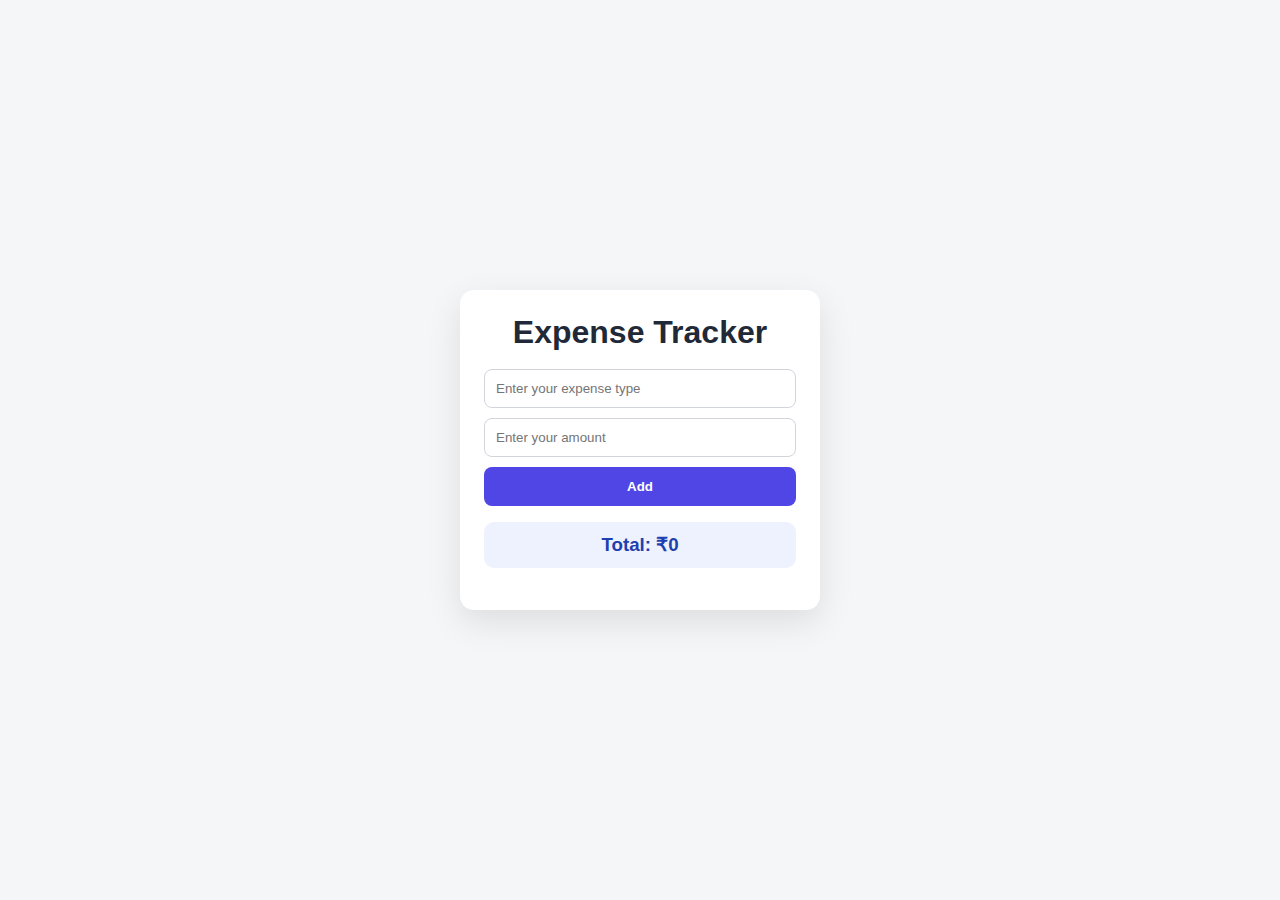
<file: expense tracker/index.html>
<!DOCTYPE html>
<html lang="en">
<head>
    <meta charset="UTF-8">
    <meta name="viewport" content="width=device-width, initial-scale=1.0">
    <title>Expense Tracker</title>
    <link rel="stylesheet" href="expense.css">
</head>
<body>
    <div class="container">
        <h1 class="heading">Expense Tracker</h1>
        <input class="expense" type="text" placeholder="Enter your expense type" required>
        <input class="price" type="number" placeholder="Enter your amount" required>
        <button class="addbtn">Add</button>

        <h3 class="total">Total: ₹<span id="total">0</span></h3>


        <ul class="lst"></ul>
    </div>

   <script src="expense.js"></script>
    
</body>
</html>
</file>
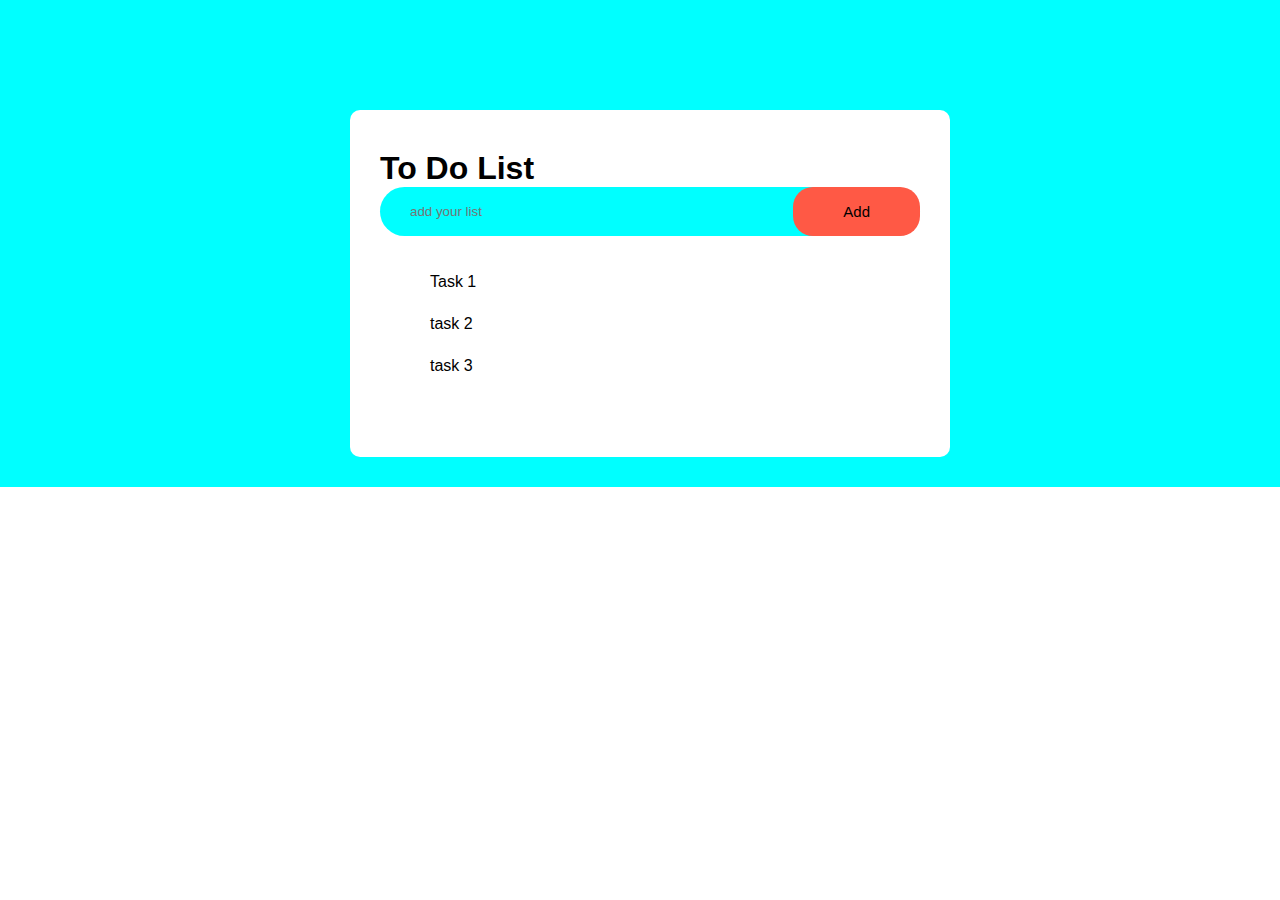
<file: to do list/index.html>
<!DOCTYPE html>
<html lang="en">

<head>
    <meta charset="UTF-8">
    <meta name="viewport" content="width=device-width, initial-scale=1.0">
    <title>To Do list</title>
    <link rel="stylesheet" href="style.css">
</head>

<body>
    <div class="container">
        <div class="todo">
            <h1 class="h11">To Do List</h1>
            <div class="list">
                <input type="text" id="add" placeholder="add your list">
                <button>Add</button>
            </div>
            <ul id="list-item">
                <li>Task 1</li>
                <li>task 2</li>
                <li>task 3</li>
            </ul>

        </div>

    </div>

</body>

</html>
</file>
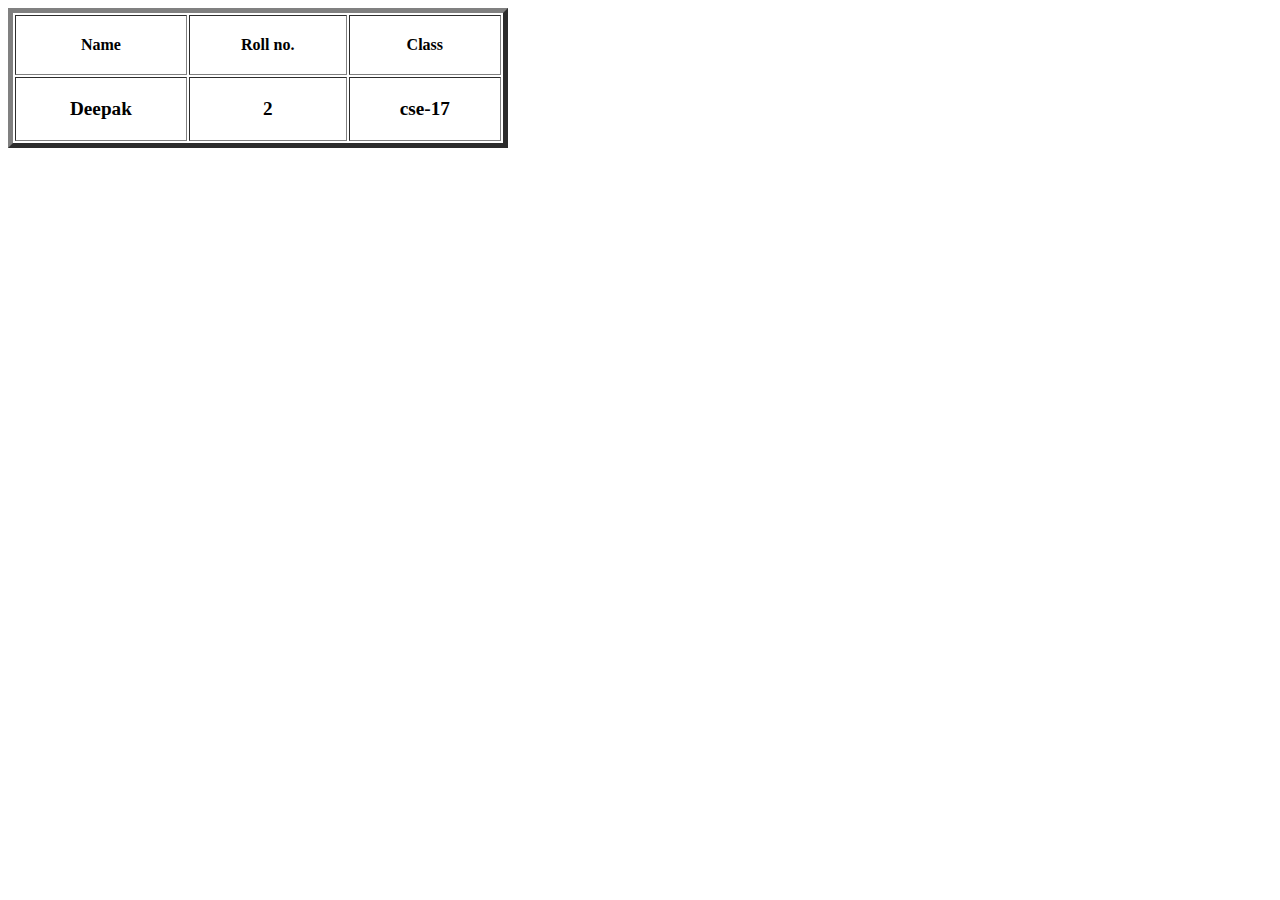
<file: 13table.html>
<!DOCTYPE html>
<html lang="en">
  <head>
    <meta charset="UTF-8" />
    <meta name="viewport" content="width=device-width, initial-scale=1.0" />
    <title>Document</title>
    <style>
      td {
        text-align: center;
        font-size: larger;
        font-style: normal;
        font-weight: 600;
      }
    </style>
  </head>
  <body>
    <!-- table tag -->
    <!-- cellspacing spacing between ceel and table border -->
    <!-- cellpadding to provide space betweeen the cell border and cell content -->
    <table border="5" cellspecing="10" cellpadding="20" width="500">
      <!-- <tr> for table row -->
      <tr>
        <!-- <th>table row heading</th> -->
        <th>Name</th>
        <th>Roll no.</th>
        <th>Class</th>
      </tr>
      <tr>
        <!-- <td> for table data -->
        <td>Deepak</td>
        <td>2</td>
        <td>cse-17</td>
        <!-- rowspan merging the row vertically -->
        <!-- columnspan  merging the colomn horizontally  -->
      </tr>
    </table>
  </body>
</html>
</file>
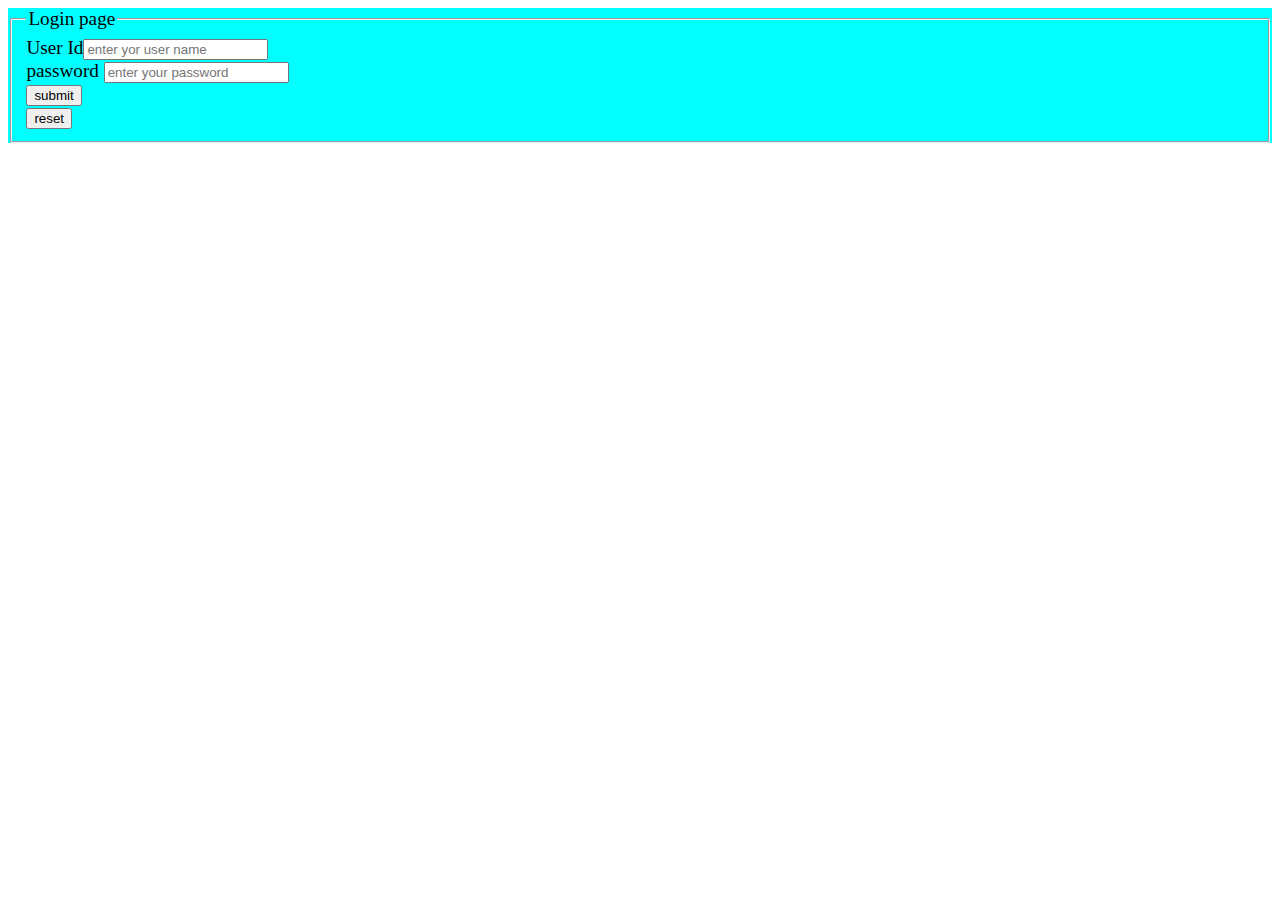
<file: 16octform.html>
<!DOCTYPE html>
<html lang="en">
  <head>
    <meta charset="UTF-8" />
    <meta name="viewport" content="width=device-width, initial-scale=1.0" />
    <title>Document</title>
    <style>
      form {
        background-color: aqua;
        font-size: larger;
        box-sizing: border-box;
        border-radius: 0cqb;
      }
      button {
        background-color: brown;
        font-style: initial;
        size: 0cqmax;
      }
      text {
        background-color: brown;
        font-size: larger;
      }
    </style>
  </head>
  <body>
    <form action="#">
      <fieldset>
        <!-- fieldset is used to make a border of login page integrated to form -->
        <!-- placeholder is used to enter a dummy value to help the user -->
        <legend>Login page</legend>
        <label>
          User Id<input
            type="text"
            placeholder="enter yor user name "
            required
          /><br>

        </label>

        <label>
          password
          <input
            type="text"
            placeholder="enter your password"
            maxlength="8"
            required
        />
    <br></label>

        <input type="submit" value="submit" />
        <br />
        <!-- here input type sumbit is functional if you click on this it refresh the page -->
        <input type="reset" value="reset" />
      </fieldset>
    </form>
  </body>
</html>
</file>
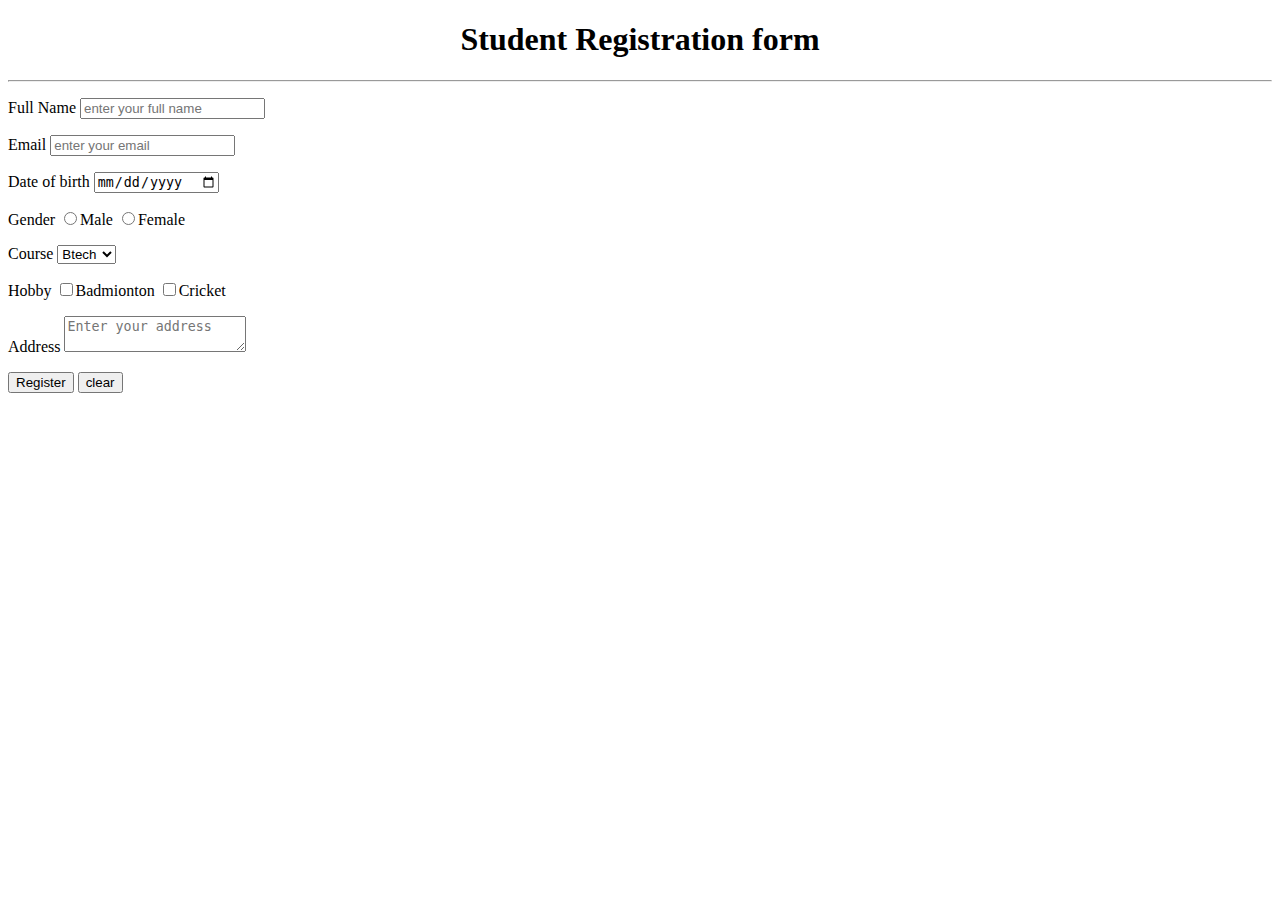
<file: 2025.html>
<!DOCTYPE html>
<html lang="en">
<head>
    <meta charset="UTF-8">
    <meta name="viewport" content="width=device-width, initial-scale=1.0">
    <title>student Registration form</title>
</head>
<body>
    <h1 align="center">
        Student Registration form

    </h1>
    <hr>
    <form>
        <p>
            <label>Full Name</label>
            <input type="text" name="Full Name" placeholder="enter your full name" required>
        </p>
        <p>
            <label>Email</label>
            <input type="email" name="Email" placeholder="enter your email" required>
        </p>
        <p>
            <label>Date of birth</label>
            <input type="date" name="Date of birth" placeholder="date of birth" required>
        </p>
        <p>
        <label>Gender</label>
        <input type="radio" name="Gender" value="Male" required>Male
        <input type="radio" name="Gender" value="Female" required>Female
        </P>
        <p>
            <label>Course</label>
            <select name="Course">
                <option value="btech">Btech</option>
                <option value="mtech">Mtech</option>
            </select>
        </p>
        <p>
            <label>Hobby</label>
            <input type="checkbox">Badmionton
            <input type="checkbox">Cricket
        </p>
        <p>
            <label>Address</label>
            <textarea name="Address" placeholder="Enter your address" required></textarea>
        </p>
        <p>
            <input type="submit" value="Register">
            <input type="reset" value="clear">

        </p>
    </form>
</body>
</html>
</file>
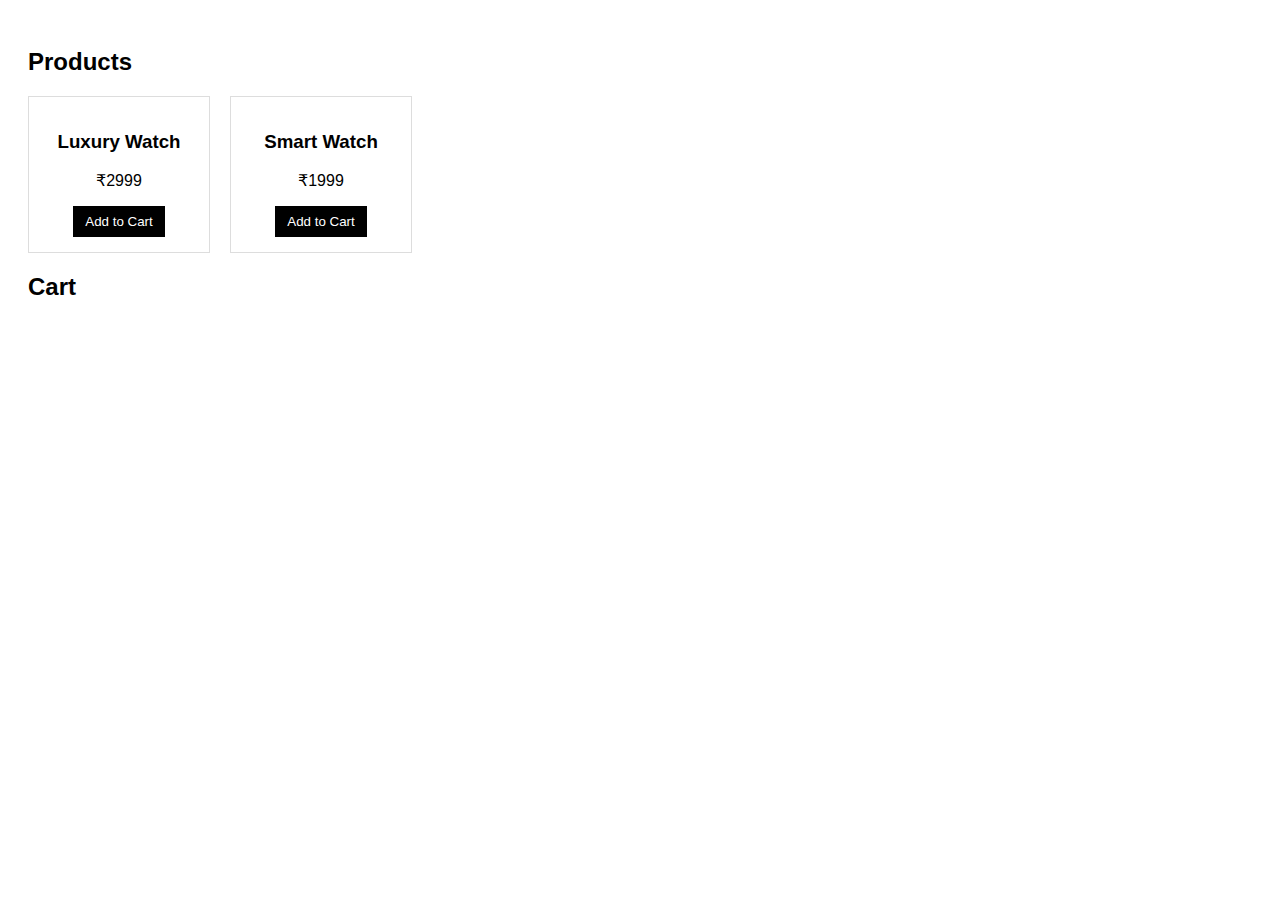
<file: addtocartbutt.html>
<!DOCTYPE html>
<html lang="en">
<head>
  <meta charset="UTF-8">
  <title>Add to Cart Demo</title>
  <link rel="stylesheet" href="addcb.css">
</head>
<body>

<h2>Products</h2>
<div class="products">
  <div class="card">
    <h3>Luxury Watch</h3>
    <p>₹2999</p>
    <button onclick="addToCart(1, 'Luxury Watch', 2999)">Add to Cart</button>
  </div>

  <div class="card">
    <h3>Smart Watch</h3>
    <p>₹1999</p>
    <button onclick="addToCart(2, 'Smart Watch', 1999)">Add to Cart</button>
  </div>
</div>

<h2>Cart</h2>
<ul id="cart"></ul>

<script src="add.js"></script>
</body>
</html>
</file>
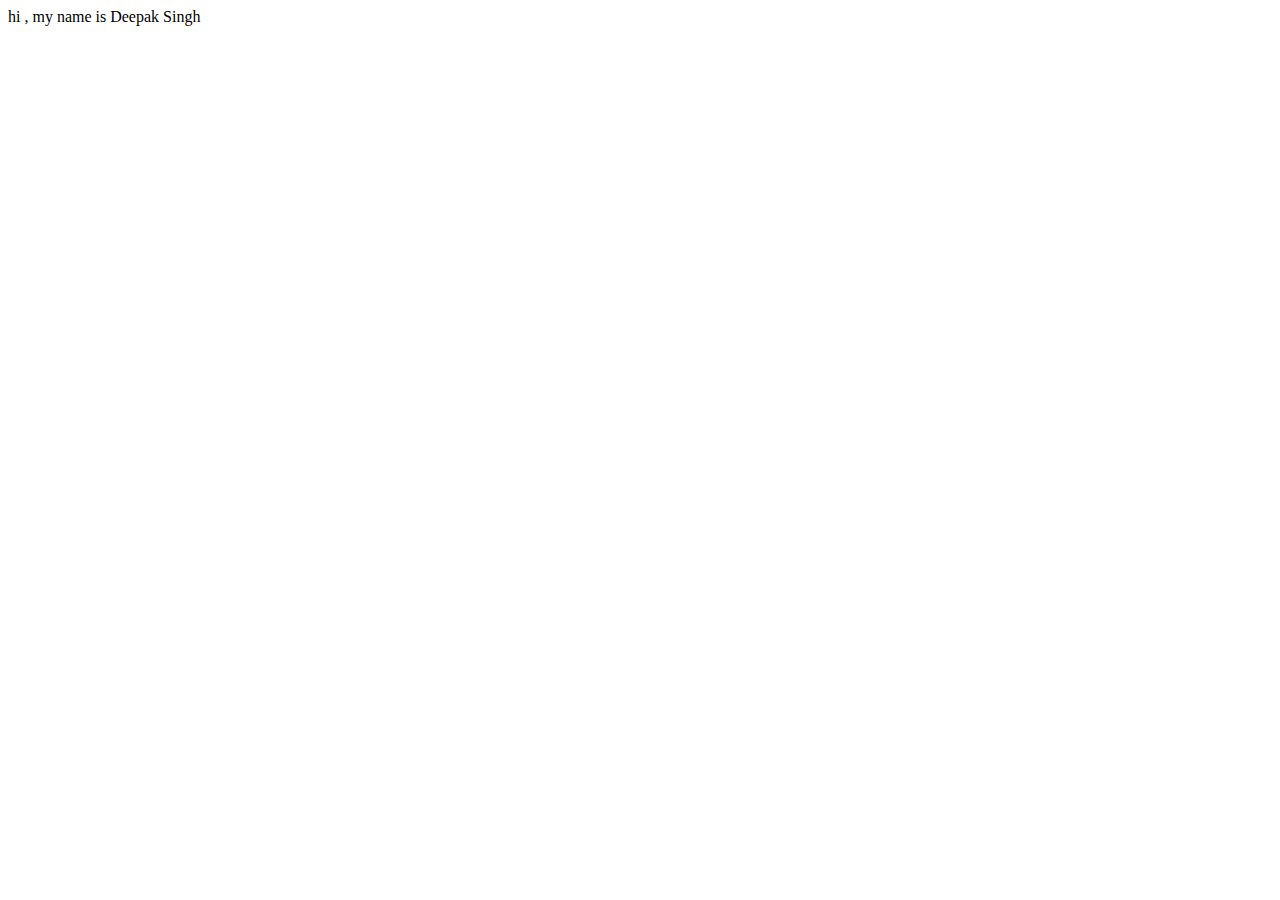
<file: alert.html>
<!DOCTYPE html>
<html lang="en">

<head>
    <meta charset="UTF-8">
    <meta name="viewport" content="width=device-width, initial-scale=1.0">
    <title>alert</title>
</head>

<body>

    hi , my name is Deepak Singh

    <script>
        alert("How do you know me !");

        // Purpose: Show a message to the user
        //  User Action: Only OK button
        //  Returns: Nothing (undefined) 


        confirm("Are you interested");

        // Purpose: Ask user for Yes / No confirmation
        //  User Action: OK or Cancel
        // Returns:

        //true → OK

        // false → Cancel

        //confirm return two value  true and false 

        prompt("enter your name ");

        
        //<!-- Purpose: Take input from the user
        // User Action: Enter text + OK / Cancel
        //  Returns:

        //  User input (string)

        //  null if Cancel -->
        // it takes a input 


    </script>

</body>

</html>
</file>
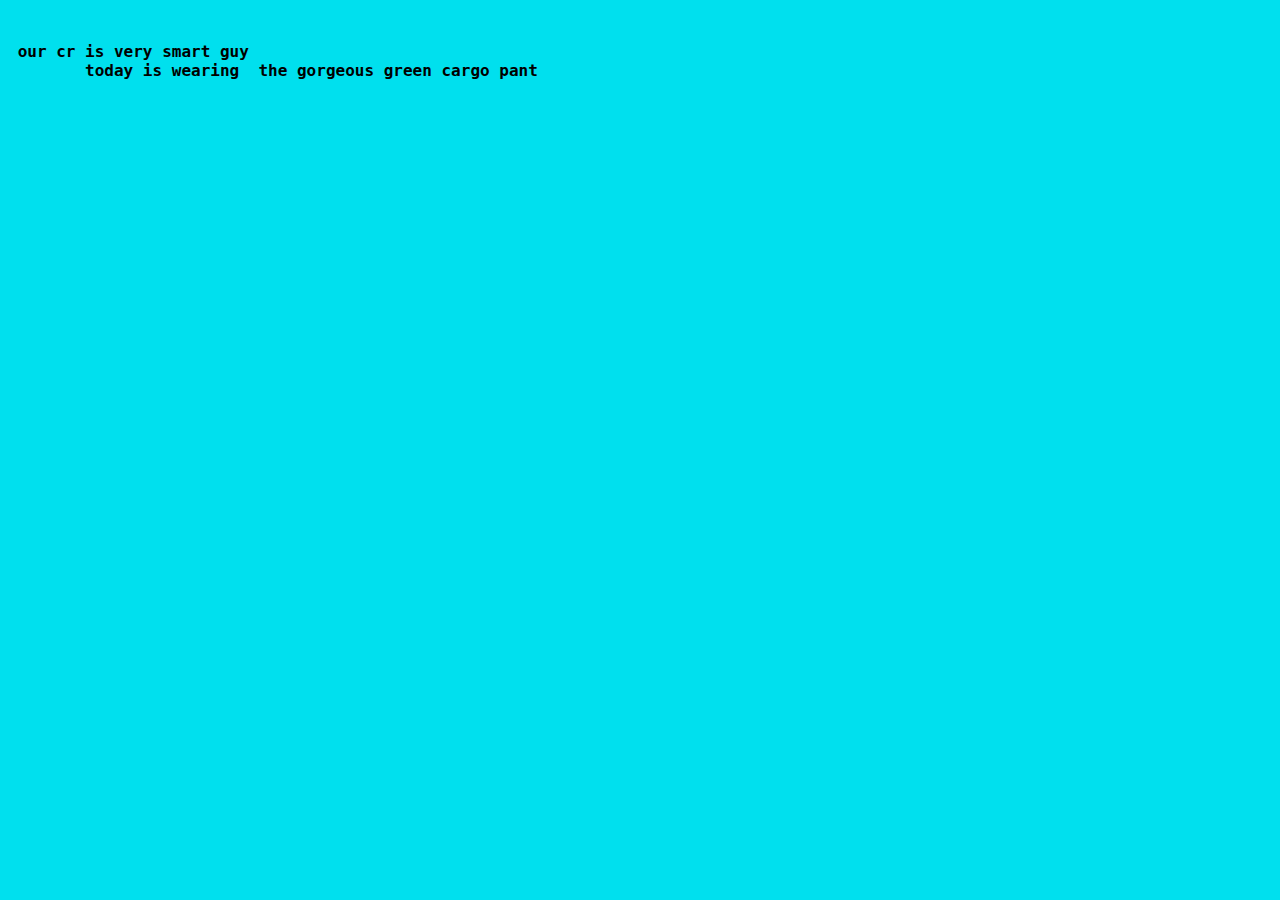
<file: deep.html>
<!DOCTYPE html>
<html lang="en">
<head>
    <meta charset="UTF-8">
    <meta name="viewport" content="width=device-width, initial-scale=1.0">
    <title>Document</title>
    <style>
        h1{
            font-size: large;
            font-style: ;
        }

    </style>
</head>
<body bgcolor=" olive green">
    <p><pre>
     <h1> our cr is very smart guy
        today is wearing  the gorgeous green cargo pant </h1>
        </pre>
        </p>
</body>
</html>
</file>
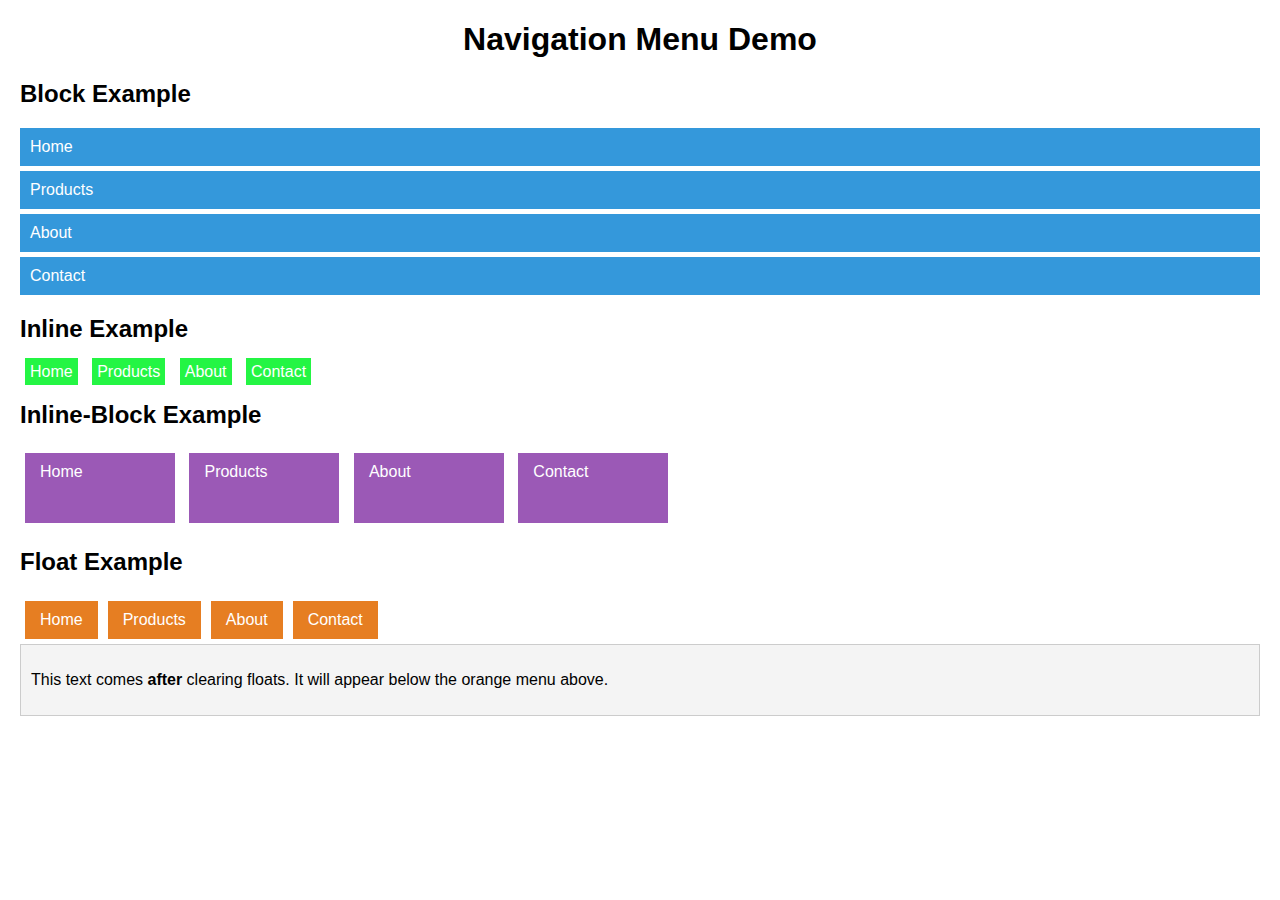
<file: ex6.html>
<!DOCTYPE html>
<html lang="en">
<head>
  <meta charset="UTF-8">
  <title>Navigation Menu Example</title>
  <style>body {
  font-family: Arial, sans-serif;
  margin: 20px;
}

.block-menu a {
  display: block;
  background-color: #3498db;
  color: white;
  padding: 10px;
  margin: 5px 0;
  text-decoration: none;
}

.inline-menu a {
  display: inline;
  background-color: #24f544;
  color: white;
  padding: 5px;
  margin: 5px;
  text-decoration: none;
}

.inline-block-menu a {
  display: inline-block;
  background-color: #9b59b6;
  color: white;
  height: 50px;
  width: 120px;
  padding: 10px 15px;
  margin: 5px;
  text-decoration: none;
}

.float-menu a {
  float: left;
  background-color: #e67e22;
  color: white;
  padding: 10px 15px;
  margin: 5px;
  text-decoration: none;
}

.clear-example {
  clear: both;
  background-color: #f4f4f4;
  padding: 10px;
  margin-top: 20px;
  border: 1px solid #ccc;
}
</style>
  
</head>
<body>

  <h1 align="center">Navigation Menu Demo</h1>

  <h2>Block Example</h2>
  <div class="block-menu">
    <a href="#">Home</a>
    <a href="#">Products</a>
    <a href="#">About</a>
    <a href="#">Contact</a>
  </div>

  <h2>Inline Example</h2>
  <div class="inline-menu">
    <a href="#">Home</a>
    <a href="#">Products</a>
    <a href="#">About</a>
    <a href="#">Contact</a>
  </div>

  <h2>Inline-Block Example</h2>
  <div class="inline-block-menu">
    <a href="#">Home</a>
    <a href="#">Products</a>
    <a href="#">About</a>
    <a href="#">Contact</a>
  </div>

  <h2>Float Example</h2>
  <div class="float-menu">
    <a href="#">Home</a>
    <a href="#">Products</a>
    <a href="#">About</a>
    <a href="#">Contact</a>
  </div>

  <div class="clear-example">
    <p>This text comes <b>after</b> clearing floats. It will appear below the orange menu above.</p>
  </div>

</body>
</html>
</file>
<file: expense tracker/expense.css>
* {
  margin: 0;
  padding: 0;
  box-sizing: border-box;
  font-family: 'Segoe UI', Tahoma, Geneva, Verdana, sans-serif;
}

body {
  min-height: 100vh;
  background: #f4f6f8;
  display: flex;
  justify-content: center;
  align-items: center;
}

.container {
  background: #ffffff;
  width: 360px;
  padding: 24px;
  border-radius: 14px;
  box-shadow: 0 12px 35px rgba(0, 0, 0, 0.1);
}

.heading {
  text-align: center;
  margin-bottom: 18px;
  color: #1f2937;
}

input {
  width: 100%;
  padding: 11px;
  border: 1px solid #d1d5db;
  border-radius: 8px;
  margin-bottom: 10px;
  outline: none;
}

input:focus {
  border-color: #4f46e5;
}

.addbtn {
  width: 100%;
  padding: 12px;
  background: #4f46e5;
  color: #ffffff;
  border: none;
  border-radius: 8px;
  cursor: pointer;
  font-weight: 600;
  margin-bottom: 16px;
}

.addbtn:hover {
  background: #4338ca;
}

.total {
  background: #eef2ff;
  padding: 12px;
  border-radius: 10px;
  text-align: center;
  font-weight: 600;
  color: #1e40af;
  margin-bottom: 18px;
}

.lst {
  list-style: none;
}

.lst li {
  display: flex;
  justify-content: space-between;
  align-items: center;
  background: #f9fafb;
  padding: 10px 12px;
  margin-bottom: 8px;
  border-radius: 8px;
  font-size: 14px;
  color: #374151;
}

.removebtn {
  background: #ef4444;
  color: #ffffff;
  border: none;
  padding: 5px 10px;
  border-radius: 6px;
  cursor: pointer;
  font-size: 12px;
}

.removebtn:hover {
  background: #dc2626;
}
</file>
<file: to do list/style.css>
*{
    
    margin: 0px;
    padding: 0px;
    font-family:'poppins',sans-serif;

}
.container{
    width: 100%;
    min-width: 100vh;
    padding: 10px;
    background-color: aqua;
}
.todo{
    width: 100%;
    max-width: 540px;
    background-color: white;
    margin: 100px auto 20px;
    padding: 40px 30px 70px;
    border-radius: 10px;

}
h11{
    color: cadetblue;
    display: flex;
    align-items: center;
    margin-bottom: 20px;
}
.list{
    display: flex;
    align-items: center;
    justify-content: space-between;
    background: aqua;
    border-radius: 30px;
    padding-left: 20px;
    margin-bottom: 25px;

}
input{
    flex: 1;
    border: none;
    outline: none;
    background: transparent;
    padding: 10px;
}
button{
    border: none;
    outline: none;
    padding: 16px 50px;
    background:  #ff5945;
    color: black;
    font-size: 15px;
    cursor: pointer;
    border-radius: 20px;


}
ul li{
  list-style: none;
  font-size: 16px;
  padding: 12px 8px 12px 50px;
  user-select: none;
  cursor: pointer;
  
}
</file>
<file: addcb.css>
body {
  font-family: Arial, sans-serif;
  padding: 20px;
}

.products {
  display: flex;
  gap: 20px;
}

.card {
  border: 1px solid #ddd;
  padding: 15px;
  width: 150px;
  text-align: center;
}

button {
  background: black;
  color: white;
  padding: 8px 12px;
  border: none;
  cursor: pointer;
}
</file>
